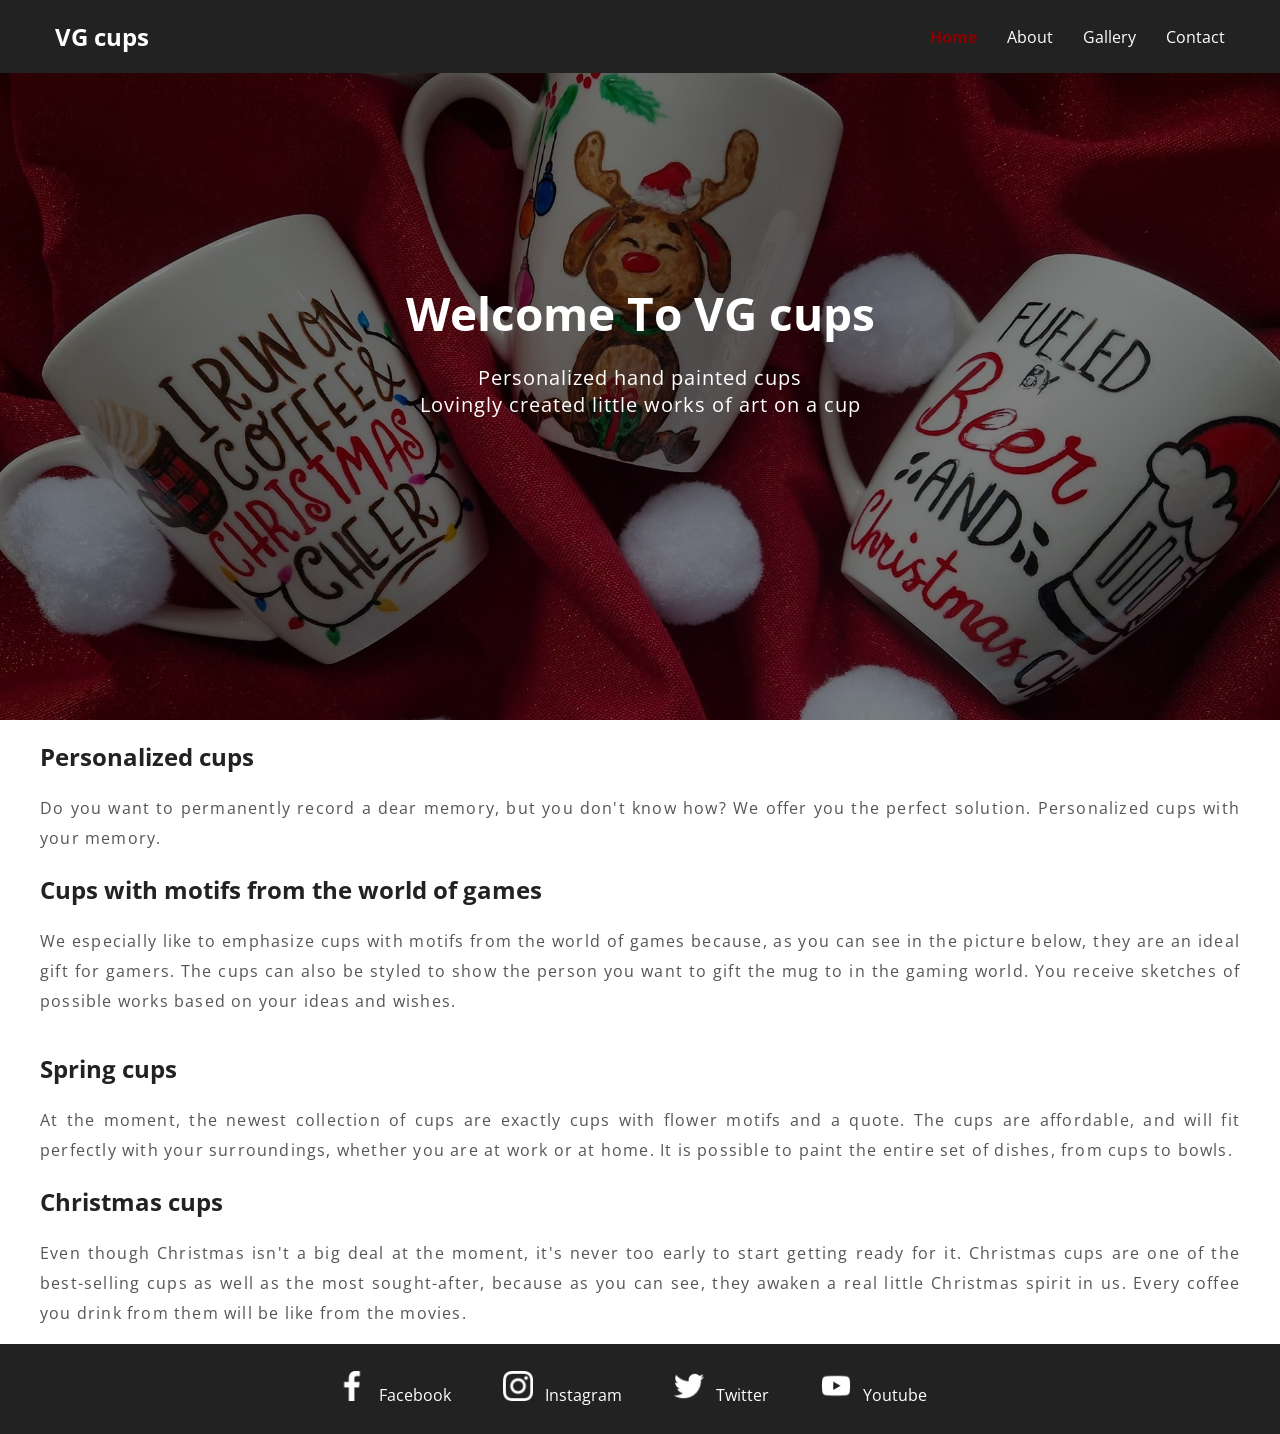
<file: Gotal_HTML_projekt/index.html>
<!DOCTYPE html>
<html>

<head>
  <meta charset="utf-8">
  <meta name="viewport" content="width=device-width, initial-scale=1">
  <link rel="stylesheet" type="text/css" href="style/style.css">
  <link rel="icon" href="images/logo.png" type="image">

  <title>VG_cups</title>

</head>

<body>
  <nav class="nav">
    <div class="container">
      <h1><a href="#">VG cups</a></h1>
      <ul>
        <li><a href="#" class="current">Home</a></li>
        <li><a href="pages/about.html">About</a></li>
        <li><a href="pages/gallery.html">Gallery</a></li>
        <li><a href="pages/contact.html">Contact</a></li>
      </ul>
    </div>
  </nav>

  <div class="hero">
    <div class="container">
      <h1>Welcome To VG cups</h1>
      <p>Personalized hand painted cups</p>
      <p>Lovingly created little works of art on a cup</p>
    </div>
  </div>

  <section class="container content">
    <h2>Personalized cups</h2>
    <p>
      Do you want to permanently record a dear memory, but you don't know how? We offer you the perfect solution. Personalized cups with your memory.
    </p>
    <h2>Cups with motifs from the world of games</h2>
    <p>We especially like to emphasize cups with motifs from the world of games because, as you can see in the picture below, they are an ideal gift for gamers. 
      The cups can also be styled to show the person you want to gift the mug to in the gaming world. You receive sketches of possible works based on your ideas and wishes.</p>
  </section>

  <section class="container content">
    <h2>Spring cups</h2>
    <p>At the moment, the newest collection of cups are exactly cups with flower motifs and a quote. 
      The cups are affordable, and will fit perfectly with your surroundings, whether you are at work or at home. It is possible to paint the entire set of dishes, from cups to bowls.
    </p>
    <h3>Christmas cups</h3>
    <p>Even though Christmas isn't a big deal at the moment, it's never too early to start getting ready for it. Christmas cups are one of the best-selling cups as well as the most sought-after, 
      because as you can see, they awaken a real little Christmas spirit in us. Every coffee you drink from them will be like from the movies.</p>
  </section>


  <footer>
    <div id="footer">
      <ul>
        <li>
          <a href="https://web.facebook.com/profile.php?id=100086653323849">
            <img src="images/facebook.png" class="img-footer">
            <span class="footer-text">Facebook</span>
          </a>
        </li>
        <li>
          <a href="https://web.facebook.com/profile.php?id=100086653323849">
            <img src="images/instagram.png" class="img-footer">
            <span class="footer-text">Instagram</span>
          </a>
        </li>
        <li>
          <a href="#">
            <img src="images/twitter.png" class="img-footer">
            <span class="footer-text">Twitter</span>
          </a>
        </li>
        <li>
        <a href="#">
          <img src="images/youtube.png" class="img-footer">
          <span class="footer-text">Youtube</span>
        </a>
        </li>
      </ul>
    </div>
  </footer>

</body>
<script type="text/javascript" src="java/script.js"></script>

</html>
</file>
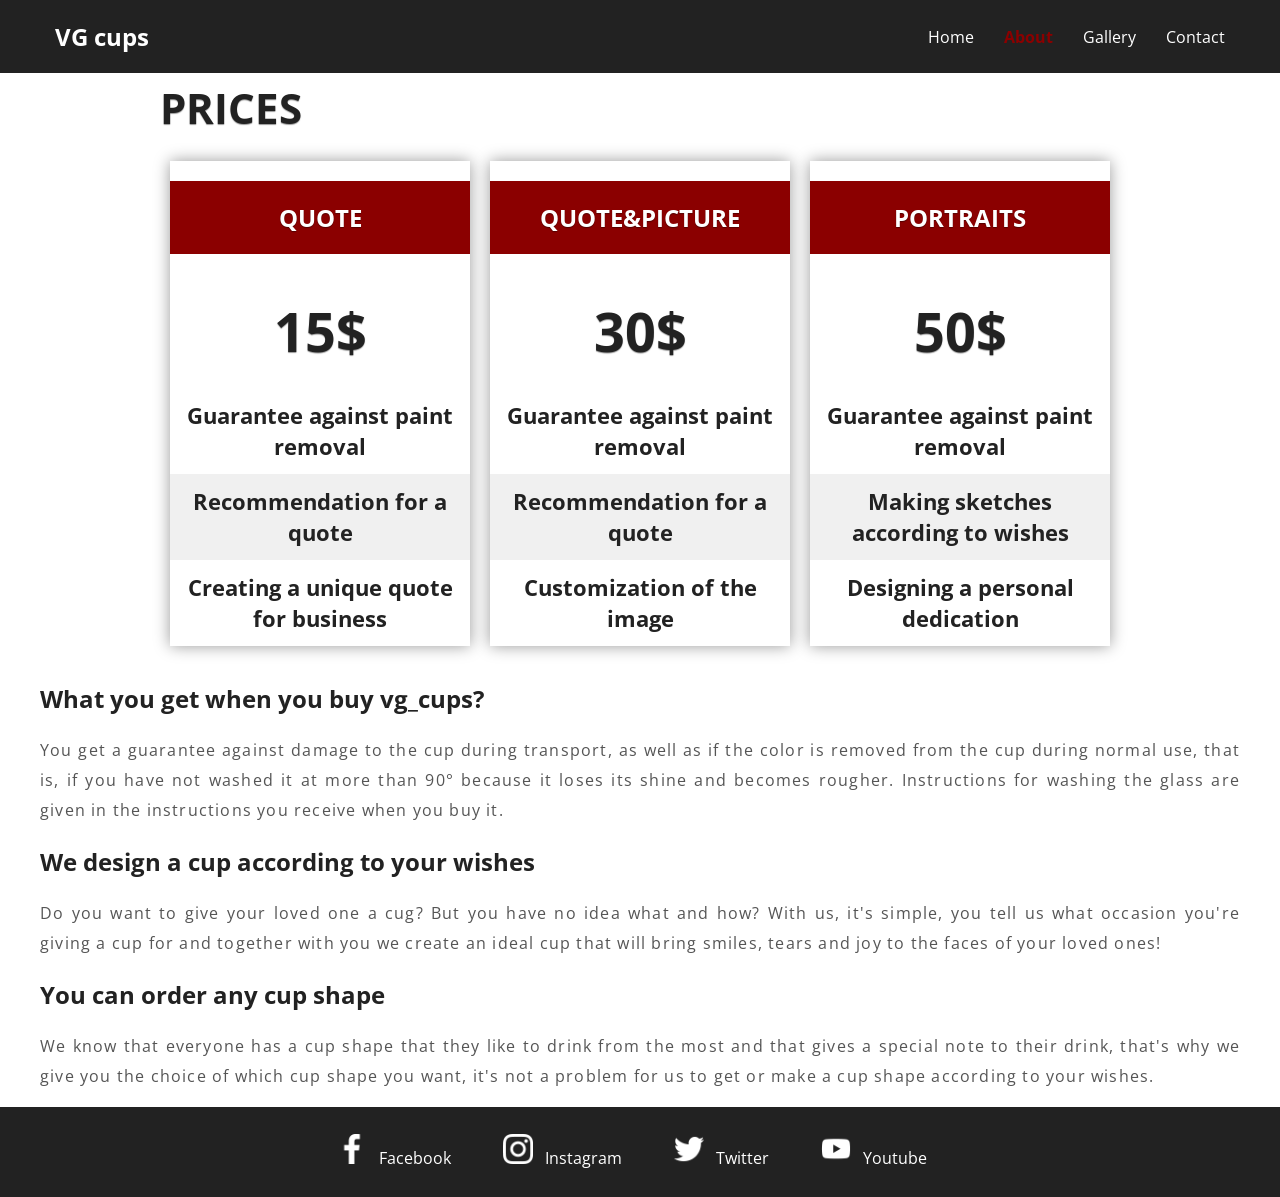
<file: Gotal_HTML_projekt/pages/about.html>
<!DOCTYPE html>
<html>

<head>
  <meta charset="utf-8">
  <meta name="viewport" content="width=device-width, initial-scale=1">
  <link rel="stylesheet" type="text/css" href="../style/about.css">
  <link rel="icon" href="../images/logo.png" type="image">
  <title>VG_cups</title>
</head>

<body>
  <nav class="nav">
    <div class="container">
      <h1><a href="../index.html">VG cups</a></h1>
      <ul>
        <li><a href="../index.html">Home</a></li>
        <li><a href="about.html" class="current">About</a></li>
        <li><a href="./gallery.html">Gallery</a></li>
        <li><a href="./contact.html">Contact</a></li>
      </ul>
    </div>
  </nav>

  <section class="container content">
<div class="pricing-wrapper clearfix">
  <h1 class="pricing-table-title">Prices</h1>

  <div class="pricing-table">
    <h3 class="pricing-title">Quote</h3>
    <div class="price">15$</div>
    <ul class="table-list">
      <li>Guarantee against paint removal</li>
      <li>Recommendation for a quote</li>
      <li>Creating a unique quote for business</li>
    </ul>
  </div>
  
  <div class="pricing-table">
    <h3 class="pricing-title">Quote&Picture</h3>
    <div class="price">30$</div>
    <ul class="table-list">
      <li>Guarantee against paint removal</li>
      <li>Recommendation for a quote</li>
      <li>Customization of the image</li>
    </ul>
  </div>
  <div class="pricing-table">
    <h3 class="pricing-title">Portraits</h3>
    <div class="price">50$</div>
    <ul class="table-list">
      <li>Guarantee against paint removal</li>
      <li>Making sketches according to wishes</li>
      <li>
        Designing a personal dedication</li>
    </ul>
  </div>
</div>
  </section>

  <section class="container content">
    <h2>What you get when you buy vg_cups?</h2>
    <p>
      You get a guarantee against damage to the cup during transport, as well as if the color is removed from the cup during normal use, that is, 
      if you have not washed it at more than 90° because it loses its shine and becomes rougher. 
      Instructions for washing the glass are given in the instructions you receive when you buy it.
    </p>
    <h2>We design a cup according to your wishes</h2>
    <p>Do you want to give your loved one a cug? But you have no idea what and how? With us, 
      it's simple, you tell us what occasion you're giving a cup for and together with you we create an ideal cup that will bring smiles, 
      tears and joy to the faces of your loved ones!</p>
      <h2>You can order any cup shape</h2>
      <p>We know that everyone has a cup shape that they like to drink from the most and that gives a special note to their drink, that's why we give you the choice of which cup shape you want, 
        it's not a problem for us to get or make a cup shape according to your wishes.</p>
  </section>

  <footer>
    <div id="footer">
      <ul>
        <li>
          <a href="https://web.facebook.com/profile.php?id=100086653323849">
            <img src="../images/facebook.png" class="img-footer">
            <span class="footer-text">Facebook</span>
          </a>
        </li>
        <li>
          <a href="https://web.facebook.com/profile.php?id=100086653323849">
            <img src="../images/instagram.png" class="img-footer">
            <span class="footer-text">Instagram</span>
          </a>
        </li>
        <li>
          <a href="#">
            <img src="../images/twitter.png" class="img-footer">
            <span class="footer-text">Twitter</span>
          </a>
        </li>
        <li>
          <a href="#">
            <img src="../images/youtube.png" class="img-footer">
            <span class="footer-text">Youtube</span>
          </a>
        </li>
      </ul>
    </div>
  </footer>
</body>
<script type="text/javascript" src="../java/script.js"></script>
</html>
</file>
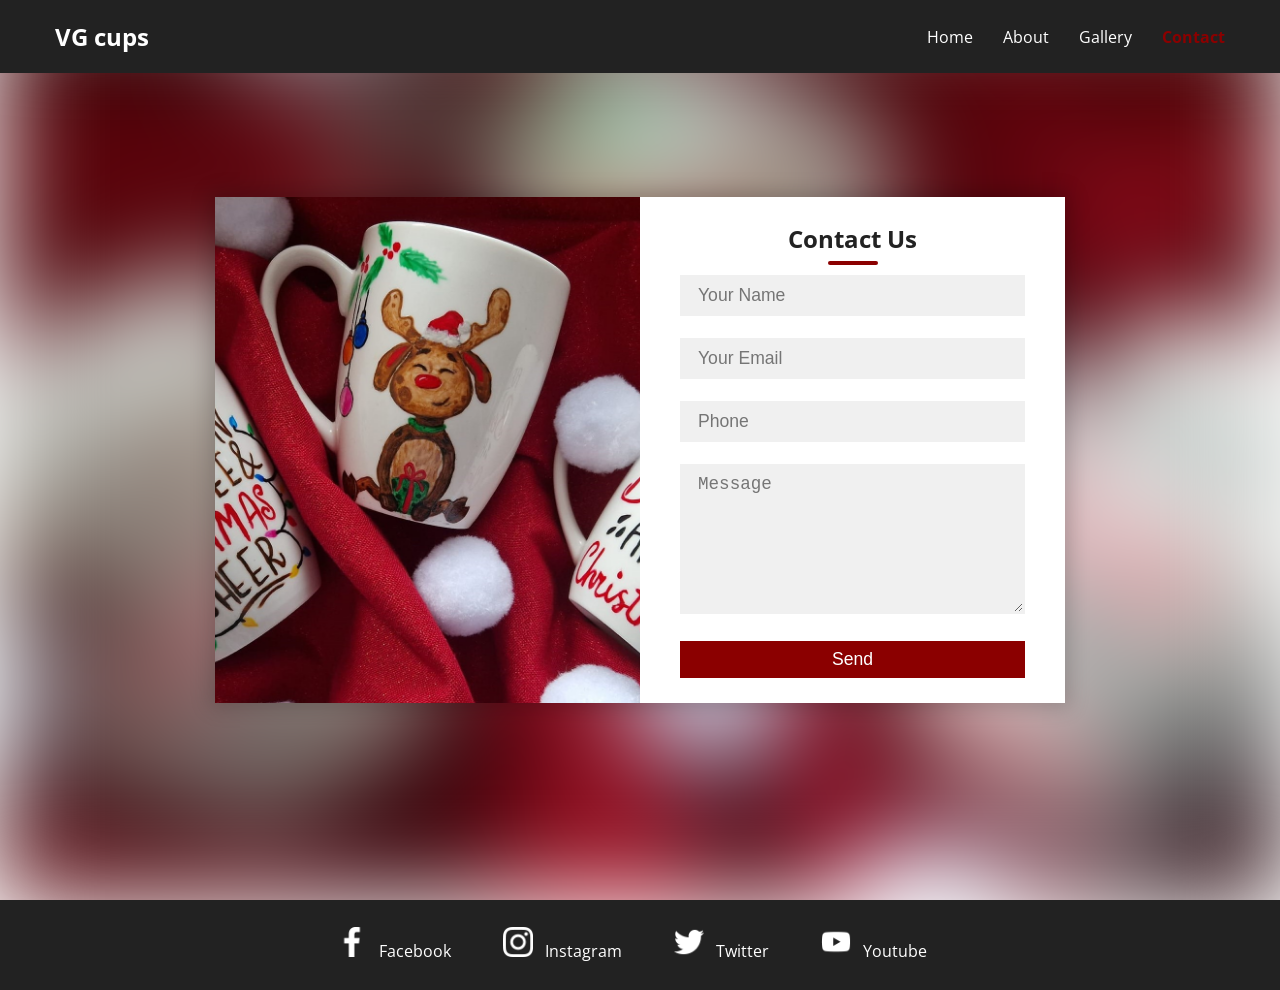
<file: Gotal_HTML_projekt/pages/contact.html>
<!DOCTYPE html>
<html>
<head>
  <meta charset="utf-8">
  <meta name="viewport" content="width=device-width, initial-scale=1">
  <link rel="stylesheet" type="text/css" href="../style/contact.css">
  <link rel="icon" href="../images/logo.png" type="image">
  <title>VG_cups</title>
</head>
<body>
  <nav class="nav">
  <div class="container">
    <h1><a href="../index.html">VG cups</a></h1>
    <ul>
      <li><a href="../index.html">Home</a></li>
      <li><a href="about.html">About</a></li>
      <li><a href="gallery.html">Gallery</a></li>
      <li><a href="contact.html" class="current">Contact</a></li>
    </ul>
  </div>
</nav>
<div class="containerform">
  <div class="contact-box">
    <div class="left"></div>
    <div class="right">
      <h2>Contact Us</h2>
      <input type="text" class="field" placeholder="Your Name">
      <input type="text" class="field" placeholder="Your Email">
      <input type="text" class="field" placeholder="Phone">
      <textarea placeholder="Message" class="field"></textarea>
      <button class="btn" onclick="alert('Thank you for contacting us!')">Send</button>
    </div>
  </div>
</div>
<footer>
  <div id="footer">
    <ul>
      <li>
        <a href="https://web.facebook.com/profile.php?id=100086653323849">
          <img src="../images/facebook.png" class="img-footer">
          <span class="footer-text">Facebook</span>
        </a>
      </li>
      <li>
        <a href="https://web.facebook.com/profile.php?id=100086653323849">
          <img src="../images/instagram.png" class="img-footer">
          <span class="footer-text">Instagram</span>
        </a>
      </li>
      <li>
        <a href="#">
          <img src="../images/twitter.png" class="img-footer">
          <span class="footer-text">Twitter</span>
        </a>
      </li>
      <li>
      <a href="#">
        <img src="../images/youtube.png" class="img-footer">
        <span class="footer-text">Youtube</span>
      </a>
      </li>
    </ul>
  </div>
</footer>
</body>
<script type="text/javascript" src="../java/script.js"></script>
</html>
</file>
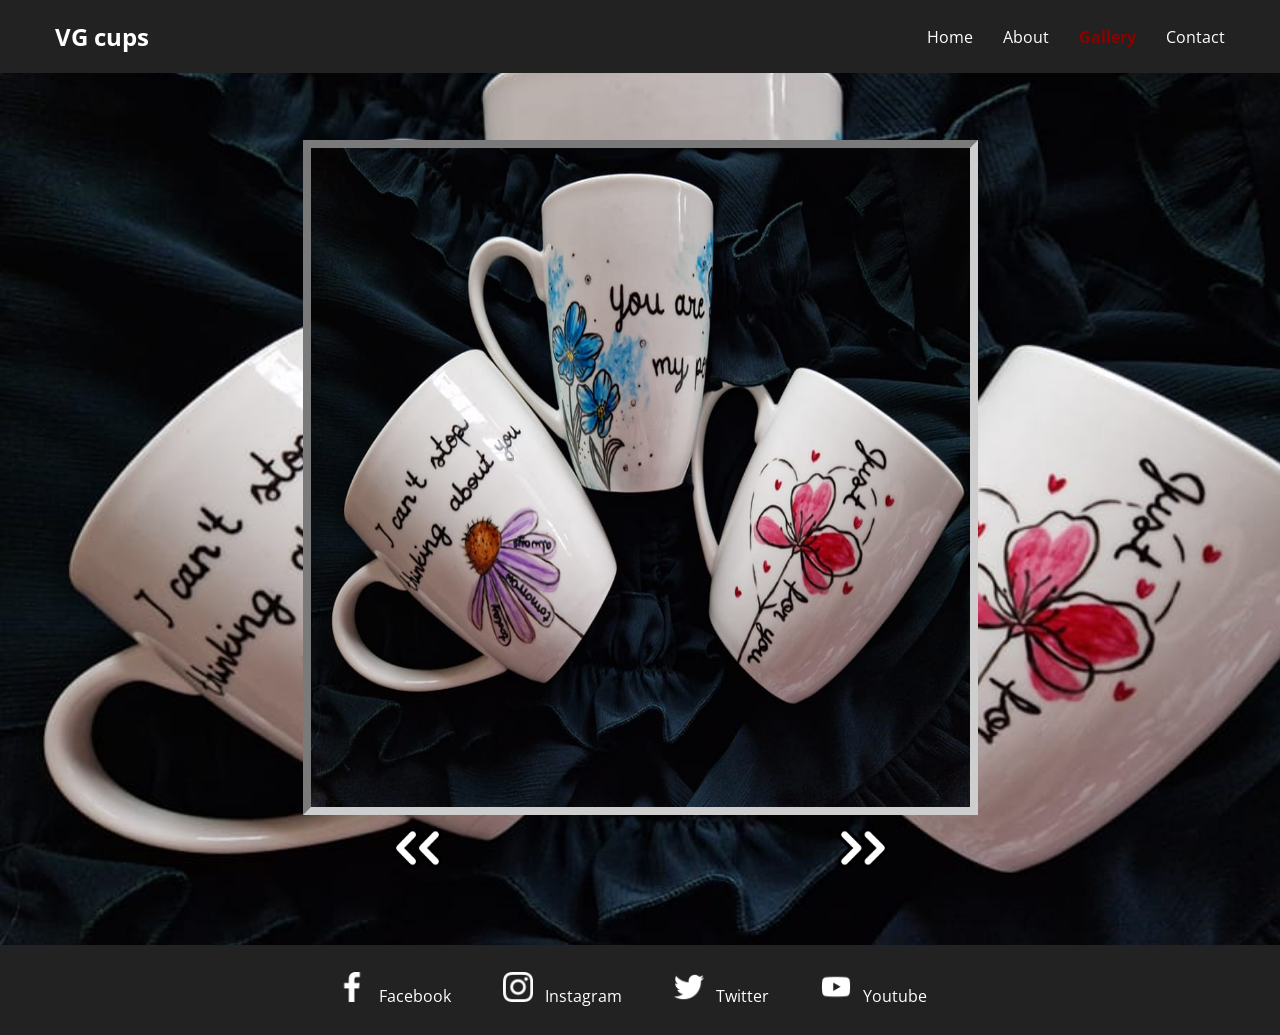
<file: Gotal_HTML_projekt/pages/gallery.html>
<!DOCTYPE html>
<html>
<head>
  <meta charset="utf-8">
  <meta name="viewport" content="width=device-width, initial-scale=1">
  <link rel="stylesheet" type="text/css" href="../style/gallery.css">
  <link rel="icon" href="../images/logo.png" type="image">
  <title>VG_cups</title>
</head>
<body id="body">
  <nav class="nav">
    <div class="container">
      <h1><a href="../index.html">VG cups</a></h1>
      <ul>
        <li><a href="../index.html">Home</a></li>
        <li><a href="./about.html">About</a></li>
        <li><a href="gallery.html" class="current">Gallery</a></li>
        <li><a href="./contact.html">Contact</a></li>
      </ul>
    </div>
  </nav>
  <div id="main">
    <div id="---" name="slide">
      <img id="frame">
    </div>
  </div>
  <div id="buttons">
    <Button id="previous">
      <img src="../images/left.png">
 </Button>
        <button id="next"> <img src="../images/right.png"></button>
  </div>

  <footer>
    <div id="footer">
      <ul>
        <li>
          <a href="https://web.facebook.com/profile.php?id=100086653323849">
            <img src="../images/facebook.png" class="img-footer">
            <span class="footer-text">Facebook</span>
          </a>
        </li>
        <li>
          <a href="https://web.facebook.com/profile.php?id=100086653323849">
            <img src="../images/instagram.png" class="img-footer">
            <span class="footer-text">Instagram</span>
          </a>
        </li>
        <li>
          <a href="#">
            <img src="../images/twitter.png" class="img-footer">
            <span class="footer-text">Twitter</span>
          </a>
        </li>
        <li>
          <a href="#">
            <img src="../images/youtube.png" class="img-footer">
            <span class="footer-text">Youtube</span>
          </a>
        </li>
      </ul>
    </div>
  </footer>
</body>
<script type="text/javascript" src="../java/script.js"></script>
<script type="text/javascript" src="../java/gallery.js"></script>
</html>
</file>
<file: Gotal_HTML_projekt/style/style.css>
@import url('https://fonts.googleapis.com/css?family=Open+Sans');

* {
  box-sizing: border-box;
  margin: 0;
  padding: 0;
}

body {
    color: #222222;
    font-family: 'Open Sans', sans-serif;
}

.container {
    margin: 0 auto;
    max-width: 1200px;
}

.nav {
    background-color: #222222;
    left: 0;
    position: fixed;
    right: 0;
    top: 0;
    transition: all 0.3s ease-in-out;
}

.nav .container {
    align-items: center;
    display: flex;
    justify-content: space-between;
    padding: 20px 0;
    transition: all 0.3s ease-in-out;
}

.nav ul {
    align-items: center;
    display: flex;
    justify-content: center;
    list-style-type: none;
}

.nav a {
    color: #FFFFFF;
    padding: 7px 15px;
    text-decoration: none;
    transition: all 0.3s ease-in-out;
}

.nav.active {
    background-color: #FFFFFF;
    box-shadow: 0 2px 10px rgba(0, 0, 0, 0.3);
}

.nav.active a {
    color: #000000;
}

.nav.active .container {
  padding: 10px 0;
}

.nav a.current,
.nav a:hover {
  color: darkred;
  font-weight: bold;
}

.hero {
    align-items: center;
    background-image: url("../images/nav_bar_image.jpg");
    background-position: bottom center;
    background-repeat: no-repeat;
    background-size: cover;
    color: #FFFFFF;
    display: flex;
    height: 80vh;
    justify-content: center;
    margin-bottom: 20px;
    position: relative;
    text-align: center;
    z-index: -2;
}

.hero::before {
    background-color: rgba(0, 0, 0, 0.5);
    content: '';
    height: 100%;
    left: 0;
    position: absolute;
    top: 0;
    width: 100%;
    z-index: -1;
}

.hero h1 {
    font-size: 46px;
    margin: -20px 0 20px;
}

.hero p {
    font-size: 20px;
    letter-spacing: 1px;
}

.content h2,
.content h3 {
    font-size: 150%;
    margin: 20px 0;
}

.content p {
    color: #555555;
    letter-spacing: 1.2px;
    line-height: 30px;
    text-align: justify;
}
section{
    padding-bottom: 16px;
}

footer{
    bottom: 0;
    height: 10vh;
    text-align: center;
    align-items: center;
    padding-top: 3vh;
    background-color: #222222;
}

.img-footer{
    width: 30px;
    height: 30px;
}

footer ul li{
    display: inline;
    text-decoration: none;
    padding: 16px;
  }
footer a{
    text-decoration: none;
    color: white;
}
.footer-text
{
    padding-right: 16px;
    padding-left: 8px;
}

@media only screen and (max-width: 767px) {
    .nav {
      flex-direction: column;
      text-align: center;
    }
    .nav h1 {
        display: none;
    }
    .nav li {
      margin: 10px 0;
    }
    .nav .container{
        justify-content: space-around;
    }

    .footer-text {
        display: none;
      }
  }
</file>
<file: Gotal_HTML_projekt/style/about.css>
@import url('https://fonts.googleapis.com/css?family=Open+Sans');

* {
  box-sizing: border-box;
  margin: 0;
  padding: 0;
}

body {
    color: #222222;
    font-family: 'Open Sans', sans-serif;
}

.container {
    margin: 0 auto;
    max-width: 1200px;
}

.nav {
    background-color: #222222;
    left: 0;
    position: fixed;
    right: 0;
    top: 0;
    transition: all 0.3s ease-in-out;
}

.nav .container {
    align-items: center;
    display: flex;
    justify-content: space-between;
    padding: 20px 0;
    transition: all 0.3s ease-in-out;
}

.nav ul {
    align-items: center;
    display: flex;
    justify-content: center;
    list-style-type: none;
}

.nav a {
    color: #FFFFFF;
    padding: 7px 15px;
    text-decoration: none;
    transition: all 0.3s ease-in-out;
}

.nav.active {
    background-color: #FFFFFF;
    box-shadow: 0 2px 10px rgba(0, 0, 0, 0.3);
}

.nav.active a {
    color: #000000;
}

.nav.active .container {
  padding: 10px 0;
}

.nav a.current,
.nav a:hover {
  color: darkred;
  font-weight: bold;
}

.content h2,
.content h3 {
    font-size: 150%;
    margin: 20px 0;
}

.content p {
    color: #555555;
    letter-spacing: 1.2px;
    line-height: 30px;
    text-align: justify;
}
section{
    padding-bottom: 16px;
}

footer{
    bottom: 0;
    height: 10vh;
    text-align: center;
    align-items: center;
    padding-top: 3vh;
    background-color: #222222;
}

.img-footer{
    width: 30px;
    height: 30px;
}

footer ul li{
    display: inline;
    text-decoration: none;
    padding: 16px;
  }
footer a{
    text-decoration: none;
    color: white;
}
.footer-text
{
    padding-right: 16px;
    padding-left: 8px;
}


ul {
	list-style-type: none;
}

.pricing-table-title {
	text-transform: uppercase;
	font-weight: 700;
	font-size: 2.6em;
	color: #222222;
	margin-top: 15px;
	text-align: left;
	margin-bottom: 25px;
	text-shadow: 0 1px 1px rgba(0,0,0,0.4);
}

.clearfix:after {
	content: '';
	display: block;
	height: 0;
	width: 0;
	clear: both;
}

.pricing-wrapper {
	width: 960px;
	margin: 80px auto 0;
}

.pricing-table {
	margin: 0 10px;
	text-align: center;
	width: 300px;
	float: left;
	-webkit-box-shadow: 0 0 15px rgba(0,0,0,0.4);
	box-shadow: 0 0 15px rgba(0,0,0,0.4);
	-webkit-transition: all 0.25s ease;
	-o-transition: all 0.25s ease;
	transition: all 0.25s ease;
}

.pricing-table:hover {
	-webkit-transform: scale(1.06);
	-ms-transform: scale(1.06);
	-o-transform: scale(1.06);
	transform: scale(1.06);
}

.pricing-title {
	color: #FFF;
	background: darkred;
	padding: 20px 0;
	font-size: 2em;
	text-transform: uppercase;
	text-shadow: 0 1px 1px rgba(0,0,0,0.4);
}
.pricing-table .price {
	background: white;
	font-size: 3.4em;
	font-weight: 700;
	padding: 20px 0;
	text-shadow: 0 1px 1px rgba(0,0,0,0.4);
}

.pricing-table .price sup {
	font-size: 0.4em;
	position: relative;
	left: 5px
}
s
.table-list {
	background: #FFF;
	color: black;
}

.table-list li {
	font-size: 1.4em;
	font-weight: 700;
	padding: 12px 8px;
}

.table-list li:nth-child(2n) {
	background: #F0F0F0;
}

 @media only screen and (min-width: 768px) and (max-width: 959px) {
 	.pricing-wrapper {
 		width: 768px;
 	}

 	.pricing-table {
 		width: 236px;
 	}
	
	.table-list li {
		font-size: 1.3em;
	}

 }

 @media only screen and (max-width: 767px) {
 	.pricing-wrapper {
 		width: 420px;
 	}

 	.pricing-table {
 		display: block;
 		float: none;
 		margin: 0 0 20px 0;
 		width: 100%;
 	}
	 .nav {
		flex-direction: column;
		text-align: center;
	  }
	  .nav h1 {
		  display: none;
	  }
	  .nav li {
		margin: 10px 0;
	  }
	  .nav .container{
		  justify-content: space-around;
	  }
  
	  .footer-text {
		  display: none;
		}
 }
</file>
<file: Gotal_HTML_projekt/style/contact.css>
@import url('https://fonts.googleapis.com/css?family=Open+Sans');

* {
  box-sizing: border-box;
  margin: 0;
  padding: 0;
}

body {
    color: #222222;
    font-family: 'Open Sans', sans-serif;
    height: 100vh;
    width: 100%;
}

.container {
    margin: 0 auto;
    max-width: 1200px;
}

.nav {
    background-color: #222222;
    left: 0;
    position: fixed;
    right: 0;
    top: 0;
    transition: all 0.3s ease-in-out;
}

.nav .container {
    align-items: center;
    display: flex;
    justify-content: space-between;
    padding: 20px 0;
    transition: all 0.3s ease-in-out;
    z-index: 1;
}

.nav ul {
    align-items: center;
    display: flex;
    justify-content: center;
    list-style-type: none;
}

.nav a {
    color: #FFFFFF;
    padding: 7px 15px;
    text-decoration: none;
    transition: all 0.3s ease-in-out;
}

.nav.active {
    background-color: #FFFFFF;
    box-shadow: 0 2px 10px rgba(0, 0, 0, 0.3);
}

.nav.active a {
    color: #000000;
}

.nav.active .container {
  padding: 10px 0;
}

.nav a.current,
.nav a:hover {
  color: darkred;
  font-weight: bold;
}

.content h2,
.content h3 {
    font-size: 150%;
    margin: 20px 0;
}

.content p {
    color: #555555;
    letter-spacing: 1.2px;
    line-height: 30px;
}
section{
    padding-bottom: 16px;
}
  .containerform{
    width: 100%;
    height: 100%;
    display: flex;
    justify-content: center;
    align-items: center;
  }
  
  .containerform:after{
    content: '';
    position: absolute;
    width: 100%;
    height: 100%;
    left: 0;
    top: 0;
    background: url("../images/nav_bar_image.jpg") no-repeat center;
    background-size: cover;
    filter: blur(50px);
    z-index: -1;
  }
  .contact-box{
    max-width: 850px;
    display: grid;
    grid-template-columns: repeat(2, 1fr);
    justify-content: center;
    align-items: center;
    text-align: center;
    background-color: #fff;
    box-shadow: 0px 0px 19px 5px rgba(0,0,0,0.19);
  }
  
  .left{
    background: url("../images/nav_bar_image.jpg") no-repeat center;
    background-size: cover;
    height: 100%;
  }
  
  .right{
    padding: 25px 40px;
  }
  
  h2{
    position: relative;
    padding: 0 0 10px;
    margin-bottom: 10px;
  }
  
  h2:after{
    content: '';
      position: absolute;
      left: 50%;
      bottom: 0;
      transform: translateX(-50%);
      height: 4px;
      width: 50px;
      border-radius: 2px;
      background-color: darkred;
  }
  
  .field{
    width: 100%;
    border: 2px solid rgba(0, 0, 0, 0);
    outline: none;
    background-color: rgba(230, 230, 230, 0.6);
    padding: 0.5rem 1rem;
    font-size: 1.1rem;
    margin-bottom: 22px;
    transition: .3s;
  }
  
  .field:hover{
    background-color: rgba(0, 0, 0, 0.1);
  }
  
  textarea{
    min-height: 150px;
  }
  
  .btn{
    width: 100%;
    padding: 0.5rem 1rem;
    background-color: darkred;
    color: #fff;
    font-size: 1.1rem;
    border: none;
    outline: none;
    cursor: pointer;
    transition: .3s;
  }
  
  .btn:hover{
      background-color: #27ae60;
  }
  
  .field:focus{
      border: 2px solid rgba(30,85,250,0.47);
      background-color: #fff;
  }
  
  @media screen and (max-width: 880px){
    .contact-box{
      grid-template-columns: 1fr;
    }
    .left{
      height: 200px;
    }
  }

footer{
    bottom: 0;
    height: 10vh;
    text-align: center;
    align-items: center;
    padding-top: 3vh;
    background-color: #222222;
}

.img-footer{
    width: 30px;
    height: 30px;
}
footer ul li{
    display: inline;
    text-decoration: none;
    padding: 16px;
  }
footer a{
    text-decoration: none;
    color: white;
}
.footer-text
{
    padding-right: 16px;
    padding-left: 8px;
}

@media only screen and (max-width: 767px) {
  .nav {
    flex-direction: column;
    text-align: center;
  }
  .nav h1 {
      display: none;
  }
  .nav li {
    margin: 10px 0;
  }
  .nav .container{
      justify-content: space-around;
  }

  .footer-text {
      display: none;
    }
}
</file>
<file: Gotal_HTML_projekt/style/gallery.css>
@import url('https://fonts.googleapis.com/css?family=Open+Sans');

* {
  box-sizing: border-box;
  margin: 0;
  padding: 0;
}

body {
    color: #222222;
    font-family: 'Open Sans', sans-serif;
    background: #000000;
    margin-top: 0;
}
#body
{
    background-repeat: no-repeat;
    background-size: cover;
}

.container {
    margin: 0 auto;
    max-width: 1200px;
}

.nav {
    background-color: #222222;
    left: 0;
    position: fixed;
    right: 0;
    top: 0;
    transition: all 0.3s ease-in-out;
}
.nav .container {
    align-items: center;
    display: flex;
    justify-content: space-between;
    padding: 20px 0;
    transition: all 0.3s ease-in-out;
}

.nav ul {
    align-items: center;
    display: flex;
    justify-content: center;
    list-style-type: none;
}

.nav a {
    color: #FFFFFF;
    padding: 7px 15px;
    text-decoration: none;
    transition: all 0.3s ease-in-out;
}

.nav.active {
    background-color: #FFFFFF;
    box-shadow: 0 2px 10px rgba(0, 0, 0, 0.3);
}

.nav.active a {
    color: #000000;
}

.nav.active .container {
  padding: 10px 0;
}

.nav a.current,
.nav a:hover {
  color: darkred;
  font-weight: bold;
}

.content h2,
.content h3 {
    font-size: 150%;
    margin: 20px 0;
}

.content p {
    color: #555555;
    letter-spacing: 1.2px;
    line-height: 30px;
}
section{
    padding-bottom: 16px;
}


#main{
    border: .5rem inset #cfcece;
    margin: auto;
    width: 75vh;
    display: flex;
    aspect-ratio:1/1;
    margin-top: 140px;
}

img{
  height:100%;
  width:100%;
}
button{
    border: none;
    background-color: white;
}
#buttons{
  width:55vh;
  margin:auto;
  margin-top:.5rem;
}

#previous{
    float: left;
    width: 10%;
    background-color: transparent;
}
#next{
    float: right;
    width: 10%;
    background-color: transparent;
}

footer{
    margin-top: 130px;
    bottom: 0;
    height: 10vh;
    text-align: center;
    align-items: center;
    padding-top: 3vh;
    background-color: #222222;
}

.img-footer{
    width: 30px;
    height: 30px;
}
footer ul li{
    display: inline;
    text-decoration: none;
    padding: 16px;
  }
footer a{
    text-decoration: none;
    color: white;
}
.footer-text
{
    padding-right: 16px;
    padding-left: 8px;
}

@media only screen and (max-width: 767px) {
    #main {
      height: 300px;
      width: 300px;
    }
    .nav {
        flex-direction: column;
        text-align: center;
      }
      .nav h1 {
          display: none;
      }
      .nav li {
        margin: 10px 0;
      }
      .nav .container{
          justify-content: space-around;
      }
  
      .footer-text {
          display: none;
        }
  }
</file>
